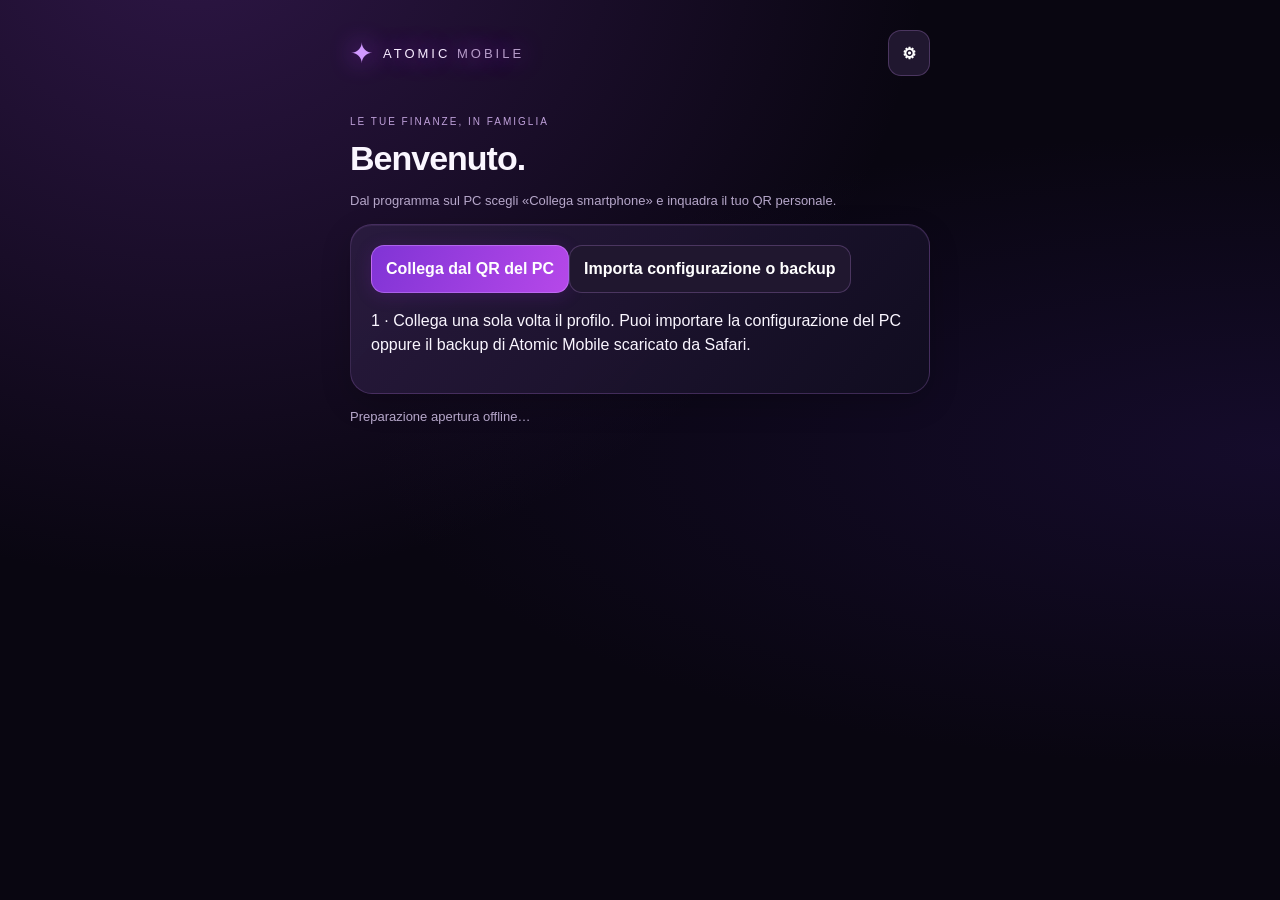
<file: index.html>
<!doctype html><html lang="it"><head><meta name="atomic-version" content="1.0.78"><meta charset="utf-8"><meta name="viewport" content="width=device-width,initial-scale=1,viewport-fit=cover"><meta name="theme-color" content="#10091d"><meta name="referrer" content="no-referrer"><meta name="apple-mobile-web-app-capable" content="yes"><title>Atomic Mobile · Family Wellness</title><link rel="manifest" href="mobile-manifest.webmanifest"><link rel="apple-touch-icon" href="atomic-mobile-192.png"><link rel="stylesheet" href="mobile.css"></head><body>
<main><header><div class="brand">✦ <span>ATOMIC <b>MOBILE</b></span></div><button class="icon" id="settingsOpen" aria-label="Impostazioni">⚙</button></header>
<section id="welcome"><p class="eyebrow">LE TUE FINANZE, IN FAMIGLIA</p><h1 id="greeting">Benvenuto.</h1><p id="identityHint" class="muted">Dal programma sul PC scegli «Collega smartphone» e inquadra il tuo QR personale.</p></section>

<p id="message" role="status" aria-live="polite"></p>
<section id="dashboard" hidden><div class="summary"><article class="balance hero"><span>Saldo personale ufficiale</span><strong id="personalBalance">—</strong><small id="balanceDate">Saldo non ancora sincronizzato</small><div class="glowline"></div></article><div id="familyBalances"></div></div>
<div class="actions"><button id="scanPCQR">Aggiorna conti e saldi · Leggi QR PC</button><button id="showExpenseQR">Mostra QR spese</button><button id="sync">Esporta file spese</button><button id="newExpense">＋ Nuova spesa</button></div><div class="statusline"><span id="pendingCount">0 spese in attesa</span><span id="connection">Sul telefono</span></div>
<section class="panel"><div class="sectionhead"><h2>Movimenti</h2><select id="historyFilter" aria-label="Filtra movimenti"><option value="all">Tutti</option><option value="pending">In attesa</option><option value="confirmed">Confermati</option></select></div><div id="history"></div></section></section>
<dialog id="expenseDialog"><form id="expenseForm"><div class="sectionhead"><h2>Nuova spesa</h2><button type="button" class="icon" id="closeExpense" aria-label="Chiudi">✕</button></div>
<label for="date">Data</label><input id="date" type="date" required>
<label for="amount">Importo (€)</label><input id="amount" type="number" min="0.01" step="0.01" inputmode="decimal" required placeholder="0,00">
<label for="description">Descrizione</label><input id="description" maxlength="240" required placeholder="Per cosa hai speso?">
<label for="category">Categoria</label><select id="category"></select>
<label for="scope">Tipo di spesa</label><select id="scope"><option value="personal">Personale</option><option value="shared">Condivisa</option></select>
<div id="familyField" hidden><label for="family">Conto famiglia</label><select id="family"></select></div>
<label for="account">Conto da utilizzare</label><select id="account" required></select>
<div id="splitPanel" hidden><label for="sharePercent">La mia quota (%)</label><input id="sharePercent" type="number" min="0" max="100" step="0.01" inputmode="decimal" value="50"><div id="presets" class="presets"><button type="button" data-pct="50">50 / 50</button><button type="button" data-pct="70">70 / 30</button><button type="button" data-pct="25">25 / 75</button></div><p id="sharePreview" class="muted"></p><div id="multiShares"></div></div>
<p id="expenseError" class="error" role="alert"></p><button class="wide" type="submit">Salva spesa</button></form></dialog>
<dialog id="settings"><div class="sectionhead"><h2>Impostazioni</h2><button class="icon" id="closeSettings" aria-label="Chiudi">✕</button></div><p id="deviceInfo" class="muted"></p><h3>I tuoi dati</h3><button id="backup">Scarica backup</button><button class="secondary" id="restore">Ripristina backup</button><input type="file" id="restoreFile" accept=".json,application/json" hidden><p class="muted">Il backup contiene dati personali e l’associazione del dispositivo. Conservalo in un luogo privato.</p><p id="migrationInfo" class="muted"></p><button class="secondary" id="update">Verifica aggiornamenti</button><small>Atomic Mobile · 1.0.78 · File e QR</small></dialog>
</main><script src="sync/categories.js"></script><script src="sync/config.js"></script><script src="sync/core.js"></script><script src="sync/transport.js"></script><script src="mobile.js"></script><script src="sync/qr.js"></script><script src="sync/transfer.js"></script><script src="sync/vendor/jsQR.js"></script><script src="sync/camera.js"></script><script src="sync/qr-mobile.js"></script></body></html>
</file>
<file: mobile.css>
:root{color-scheme:dark;font-family:Inter,-apple-system,BlinkMacSystemFont,'Segoe UI',sans-serif;background:#090611;color:#faf6ff;font-size:16px}*{box-sizing:border-box}body{margin:0;background:radial-gradient(ellipse at 15% -10%,#59298477,transparent 48%),radial-gradient(ellipse at 100% 50%,#27145266,transparent 50%);min-height:100dvh}main{max-width:620px;margin:auto;padding:max(20px,env(safe-area-inset-top)) 20px max(40px,env(safe-area-inset-bottom))}header,.sectionhead,.statusline{display:flex;align-items:center;justify-content:space-between;gap:12px}header{padding:10px 0 28px}.brand{display:flex;align-items:center;gap:10px;font-size:28px;color:#d19aff;text-shadow:0 0 24px #aa32ef}.brand span{font-size:13px;letter-spacing:3px;color:#f7edff}.brand b{font-weight:400;color:#b69cc9}h1{font-size:34px;letter-spacing:-1px;margin:10px 0}h2{font-size:20px;margin:0}h3{font-size:17px}.eyebrow{font-size:10px;letter-spacing:2px;color:#bfa0da}p{line-height:1.5}.muted,small{color:#b6a7ca;font-size:13px}.summary{margin:24px 0}.balance,.panel{background:linear-gradient(130deg,#2b1c40e6,#110d20f5);border:1px solid #78509a66;border-radius:22px;padding:23px;box-shadow:0 10px 30px #0003,inset 0 1px 0 #dbaaff14;margin-top:12px}.balance span{color:#c9b8dc;font-size:13px}.balance strong{display:block;font-size:32px;letter-spacing:-1px;margin:12px 0;color:#f8efff;font-variant-numeric:tabular-nums}.hero{position:relative;overflow:hidden;background:radial-gradient(ellipse at 95% 0,#7439ae55,transparent 60%),linear-gradient(135deg,#2c1d40,#171022)}.glowline{height:2px;margin-top:22px;background:linear-gradient(90deg,transparent,#cb7eff,#51dab8,transparent);box-shadow:0 0 14px #b856ec}.familybalance strong{font-size:25px}.positive{color:#71e6bc!important}.negative{color:#ff81a4!important}.actions{display:grid;grid-template-columns:1fr 1fr;gap:12px}button{font:inherit;font-weight:650;border:1px solid #d293ff77;border-radius:13px;background:linear-gradient(115deg,#8034d5,#b648e9);box-shadow:0 3px 17px #8a25cb33;color:white;padding:14px;cursor:pointer;min-height:46px}button:disabled{opacity:.5;cursor:wait}button.secondary,.presets button,.icon,#sync{background:#20172f;box-shadow:none;border-color:#71518b88}.icon{padding:8px 13px}.statusline{font-size:12px;color:#bba2d3;padding:16px 2px}.panel{padding:20px}.sectionhead select{width:auto;max-width:130px;padding:8px;font-size:12px}.transaction{padding:17px 0;border-bottom:1px solid #b89bd51c;display:grid;grid-template-columns:1fr auto;gap:6px 12px}.transaction:last-child{border:0}.transaction b{font-size:14px}.transaction small{grid-column:1 / -1;font-size:11px}.transaction strong{font-size:14px}.badge{font-size:10px;color:#d3a8ff}.error{color:#ffa3b8}#message:empty{display:none}#message{padding:12px 15px;background:#271934;border:1px solid #9068a755;border-radius:12px;font-size:13px}dialog{width:min(94vw,540px);max-height:92dvh;border:1px solid #9873bd88;border-radius:24px;padding:24px;background:linear-gradient(145deg,#291b3d,#100b1b);color:white;box-shadow:0 30px 100px #000b}dialog::backdrop{background:#080410cc;backdrop-filter:blur(8px)}label{display:block;color:#cfbddd;font-size:13px;margin:18px 0 7px}input,select{width:100%;border:1px solid #73528c77;border-radius:11px;padding:13px;background:#100a1c;color:#fff;font:inherit;min-height:44px}input:focus,select:focus{outline:2px solid #b96aff;outline-offset:2px}.presets{display:flex;gap:8px;margin-top:10px}.presets button{flex:1;font-size:12px;padding:10px}.wide{width:100%;margin-top:20px}#settings button{margin:8px 4px 8px 0}#settings small{display:block;margin-top:24px}#amount{font-size:28px}[hidden]{display:none!important}@media(max-width:360px){main{padding-inline:12px}.balance strong{font-size:28px}.actions button{font-size:14px}}@media(prefers-reduced-motion:no-preference){button{transition:filter .2s,transform .2s}button:active{transform:scale(.98)}}

.actions #showExpenseQR{grid-column:1/-1;background:linear-gradient(115deg,#8034d5,#b648e9);font-size:18px;padding:18px}
#qrDisplay{width:min(98vw,680px);max-width:98vw;max-height:96dvh;padding:10px}
#qrMobileCanvas{background:#fff;line-height:0;padding:0;border-radius:6px;width:100%;max-width:620px;margin:14px auto}
#qrMobileCanvas:empty{display:none}
#qrMobileCanvas svg{display:block;width:100%;height:auto;max-width:100%}
#qrExpenseDescription{font-weight:650;overflow-wrap:anywhere}

.actions #scanPCQR{grid-column:1/-1;background:#29203b}
#pcScanDialog{width:min(96vw,600px);max-width:96vw;padding:14px}
#pcScanVideo{display:block;width:100%;max-height:60dvh;background:#000;object-fit:contain;border-radius:12px;margin-top:12px}
#pcScanStatus{font-size:14px;overflow-wrap:anywhere}

.reversedMovement b{text-decoration:line-through}.reversedMovement{opacity:.8}
</file>
